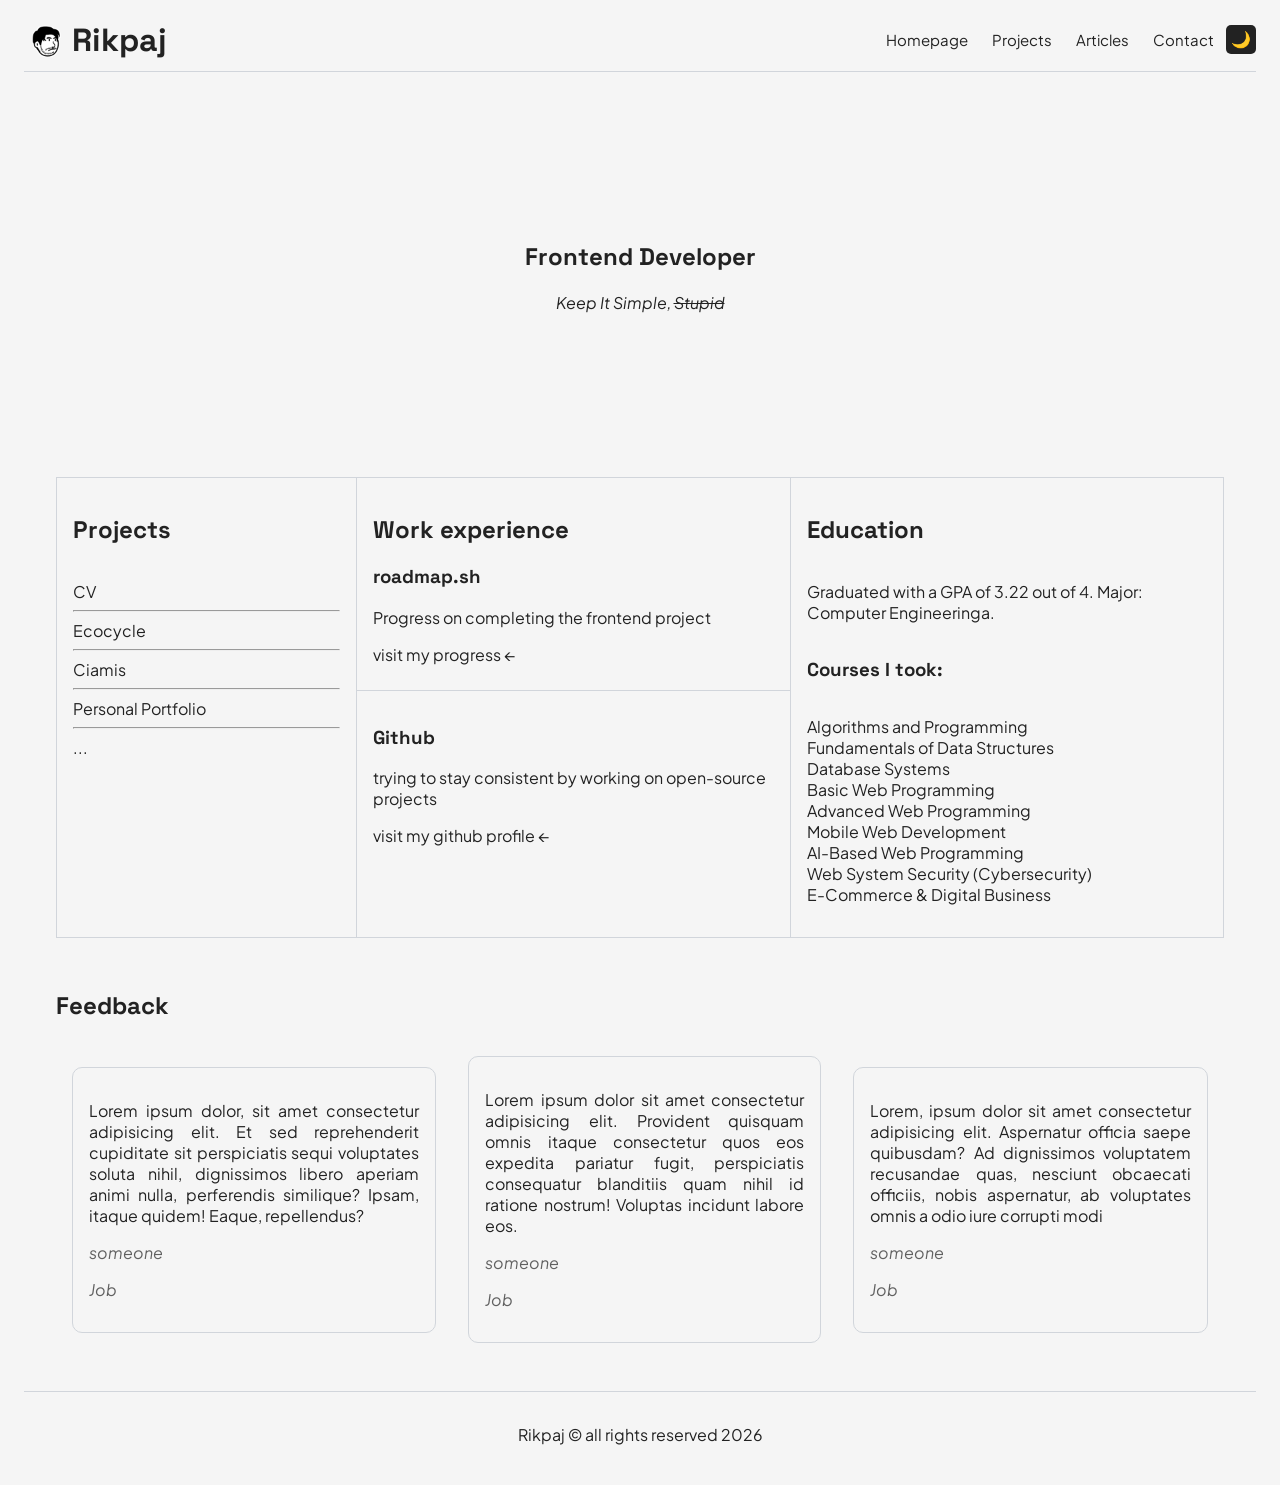
<file: index.html>
<!doctype html>
<html lang="id">
  <head>
    <meta charset="UTF-8" />
    <meta name="viewport" content="width=device-width, initial-scale=1.0" />

    <!-- SEO Meta Tags -->
    <meta
      name="description"
      content="personal fortopolio for roadmap,sh frontend"
    />
    <meta name="keyword" content="frontend project, HTML, roadmap.sh" />
    <meta name="author" content="Rikpaj" />

    <!-- Google font 1 -->
    <link rel="preconnect" href="https://fonts.googleapis.com" />
    <link rel="preconnect" href="https://fonts.gstatic.com" crossorigin />
    <link
      href="https://fonts.googleapis.com/css2?family=Space+Grotesk:wght@300..700&display=swap"
      rel="stylesheet"
    />
    <!-- Google font 2 -->
    <link rel="preconnect" href="https://fonts.googleapis.com" />
    <link rel="preconnect" href="https://fonts.gstatic.com" crossorigin />
    <link
      href="https://fonts.googleapis.com/css2?family=Plus+Jakarta+Sans:ital,wght@0,200..800;1,200..800&display=swap"
      rel="stylesheet"
    />

    <title>Personal Portfolio</title>
    <link rel="stylesheet" href="/styles/styles.css" />
  </head>
  <body>
    <header>
      <img src="/img/image.png" alt="logo" />
      <span class="logo"> Rikpaj </span>
      <nav>
        <ul>
          <li><a href="/index.html">Homepage</a></li>
          <li><a href="/Projects.html">Projects</a></li>
          <li><a href="/Articles.html">Articles</a></li>
          <li><a href="/Contact.html">Contact</a></li>
        </ul>
      </nav>

      <!-- dark mode -->
      <button id="theme-toggle">🌙</button>
    </header>

    <!-- main content-->
    <main>
      <section class="hero">
        <h1>Frontend Developer</h1>
        <p>
          <i>Keep It Simple, <s>Stupid </s></i>
        </p>
      </section>

      <div class="flex-wrapper">
        <section class="projects">
          <h2>Projects</h2>
          <ul>
            <li><a href="/Projects.html">CV</a></li>
            <hr />
            <li><a href="/Projects.html">Ecocycle</a></li>
            <hr />
            <li><a href="/Projects.html">Ciamis</a></li>
            <hr />
            <li><a href="/Projects.html">Personal Portfolio</a></li>
            <hr />
            <li>...</li>
          </ul>
        </section>

        <section class="work-experience">
          <article>
            <h2>Work experience</h2>
            <h3>roadmap.sh</h3>
            <p>Progress on completing the frontend project</p>
            <a href="https://roadmap.sh/frontend" target="_blank"
              >visit my progress ←</a
            >
          </article>

          <article class="OpenSource-Work">
            <h3>Github</h3>
            <p>trying to stay consistent by working on open-source projects</p>
            <a href="https://github.com/Rikpaj" target="_blank"
              >visit my github profile ←</a
            >
          </article>
        </section>

        <section class="education">
          <h2>Education</h2>
          <p>
            Graduated with a GPA of 3.22 out of 4. Major: Computer Engineeringa.
          </p>

          <h3>Courses I took:</h3>
          <ul>
            <li>Algorithms and Programming</li>
            <li>Fundamentals of Data Structures</li>
            <li>Database Systems</li>
            <li>Basic Web Programming</li>
            <li>Advanced Web Programming</li>
            <li>Mobile Web Development</li>
            <li>AI-Based Web Programming</li>
            <li>Web System Security (Cybersecurity)</li>
            <li>E-Commerce & Digital Business</li>
          </ul>
        </section>
      </div>

      <!-- Review -->
      <aside class="ulasan">
        <h2>Feedback</h2>
        <div class="tanggapan">
          <blockquote>
            <p>
              Lorem ipsum dolor, sit amet consectetur adipisicing elit. Et sed
              reprehenderit cupiditate sit perspiciatis sequi voluptates soluta
              nihil, dignissimos libero aperiam animi nulla, perferendis
              similique? Ipsam, itaque quidem! Eaque, repellendus?
            </p>
            <p class="tranparan">someone</p>
            <p class="tranparan">Job</p>
          </blockquote>

          <blockquote>
            <p>
              Lorem ipsum dolor sit amet consectetur adipisicing elit. Provident
              quisquam omnis itaque consectetur quos eos expedita pariatur
              fugit, perspiciatis consequatur blanditiis quam nihil id ratione
              nostrum! Voluptas incidunt labore eos.
            </p>
            <p class="tranparan">someone</p>
            <p class="tranparan">Job</p>
          </blockquote>

          <blockquote>
            <p>
              Lorem, ipsum dolor sit amet consectetur adipisicing elit.
              Aspernatur officia saepe quibusdam? Ad dignissimos voluptatem
              recusandae quas, nesciunt obcaecati officiis, nobis aspernatur, ab
              voluptates omnis a odio iure corrupti modi
            </p>
            <p class="tranparan">someone</p>
            <p class="tranparan">Job</p>
          </blockquote>
        </div>
      </aside>
    </main>

    <!-- Footer -->
    <footer>
      <p>Rikpaj &copy; all rights reserved 2026</p>
    </footer>

    <!-- script js -->
    <script src="/js/script.js"></script>
  </body>
</html>
</file>
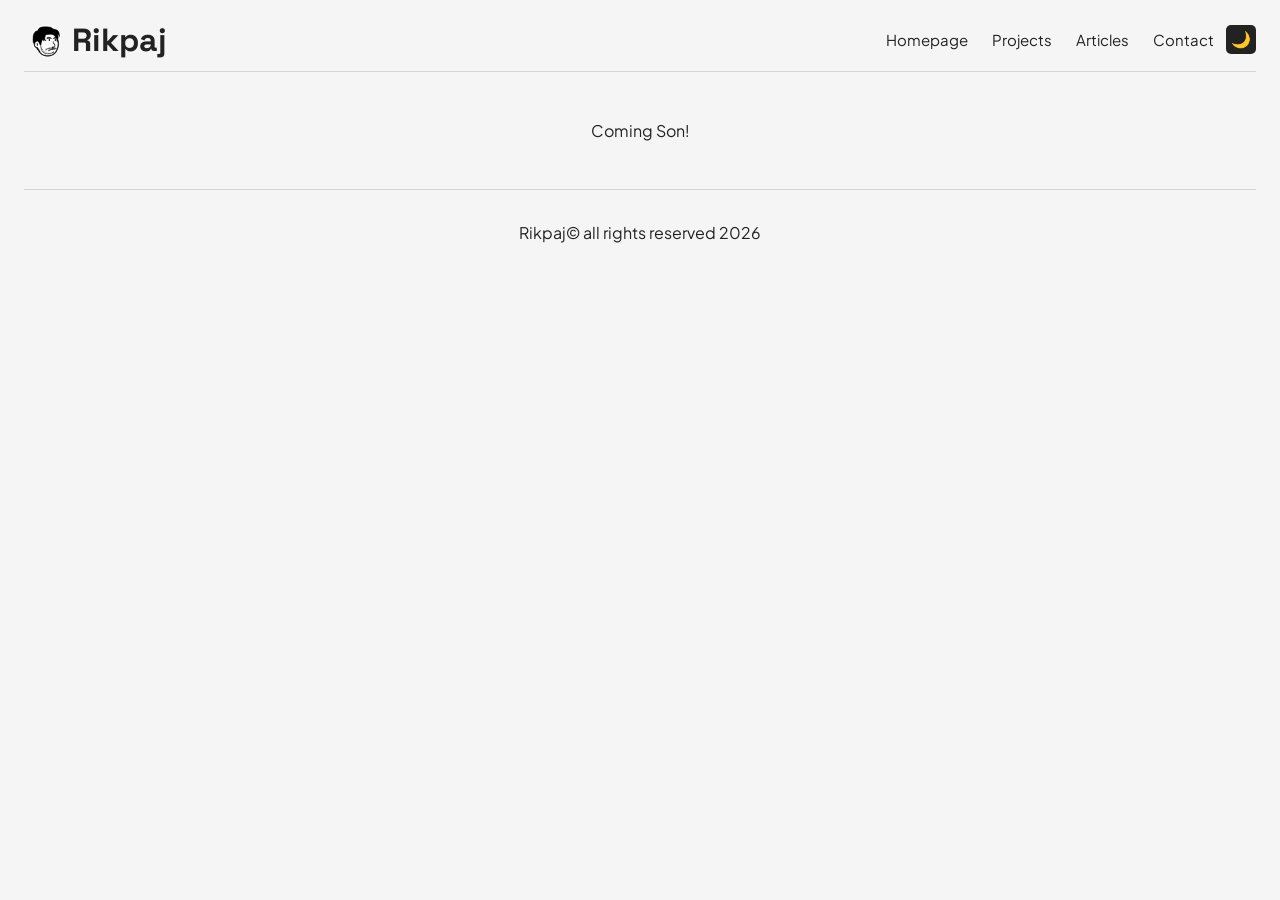
<file: Articles.html>
<!doctype html>
<html lang="id">
  <head>
    <meta charset="UTF-8" />
    <meta name="viewport" content="width=device-width, initial-scale=1.0" />

    <!-- Google font 1 -->
    <link rel="preconnect" href="https://fonts.googleapis.com" />
    <link rel="preconnect" href="https://fonts.gstatic.com" crossorigin />
    <link
      href="https://fonts.googleapis.com/css2?family=Space+Grotesk:wght@300..700&display=swap"
      rel="stylesheet"
    />
    <!-- Google font 2 -->
    <link rel="preconnect" href="https://fonts.googleapis.com" />
    <link rel="preconnect" href="https://fonts.gstatic.com" crossorigin />
    <link
      href="https://fonts.googleapis.com/css2?family=Plus+Jakarta+Sans:ital,wght@0,200..800;1,200..800&display=swap"
      rel="stylesheet"
    />

    <title>Article | Personal Portfolio</title>
    <link rel="stylesheet" href="/styles/styles.css" />
  </head>
  <body>
    <header>
      <img src="/img/image.png" alt="logo" />
      <span class="logo"> Rikpaj </span>
      <nav>
        <ul>
          <li><a href="/index.html">Homepage</a></li>
          <li><a href="/Projects.html">Projects</a></li>
          <li><a href="/Articles.html">Articles</a></li>
          <li><a href="/Contact.html">Contact</a></li>
        </ul>
      </nav>

      <!-- dark mode -->
      <button id="theme-toggle">🌙</button>
    </header>

    <!-- main content-->
    <main>
      <p>Coming Son!</p>
    </main>

    <!-- Footer -->
    <footer>
      <p>Rikpaj&copy; all rights reserved 2026</p>
    </footer>

    <!-- script js -->
    <script src="/js/script.js"></script>
  </body>
</html>
</file>
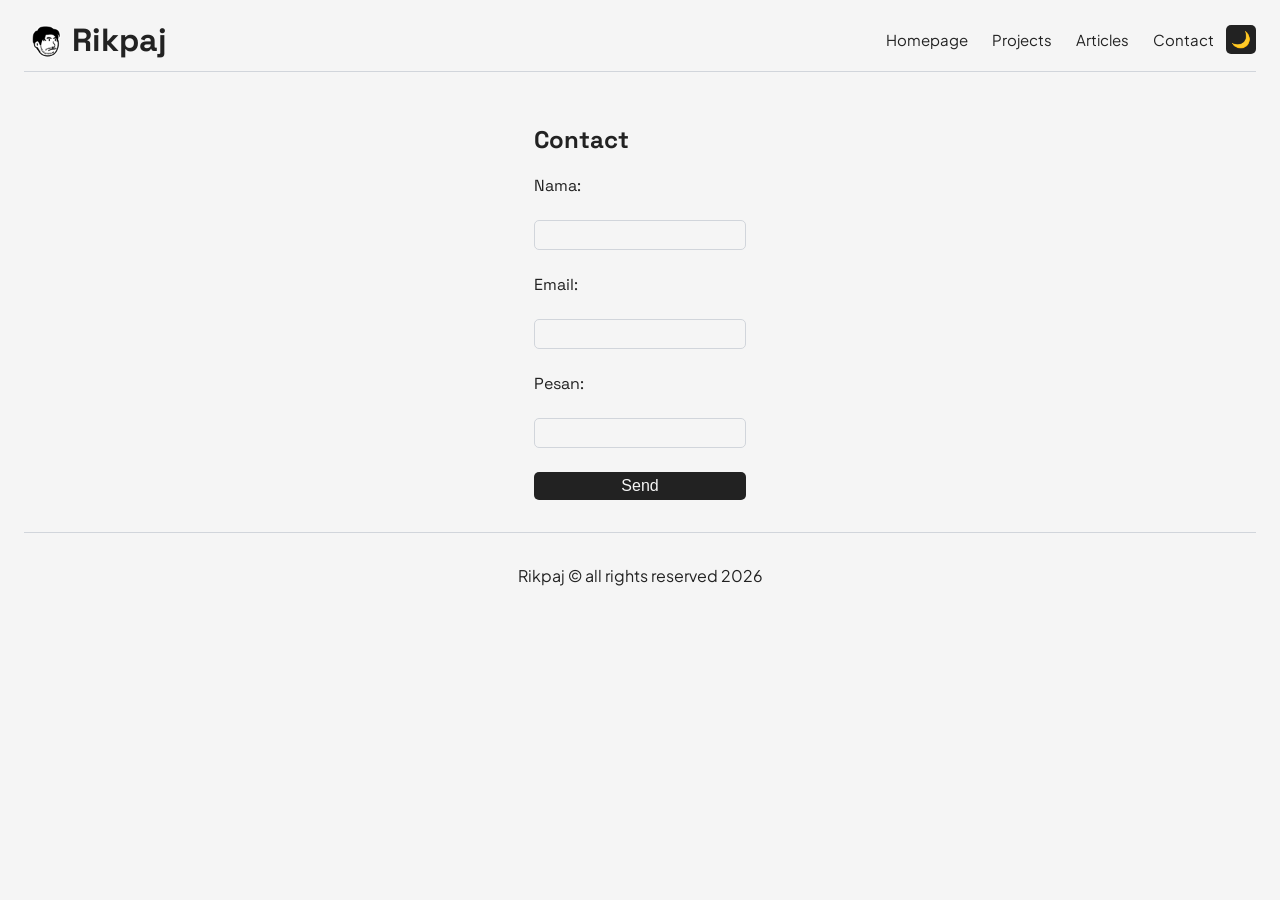
<file: Contact.html>
<!doctype html>
<html lang="id">
  <head>
    <meta charset="UTF-8" />
    <meta name="viewport" content="width=device-width, initial-scale=1.0" />

    <!-- Google font 1 -->
    <link rel="preconnect" href="https://fonts.googleapis.com" />
    <link rel="preconnect" href="https://fonts.gstatic.com" crossorigin />
    <link
      href="https://fonts.googleapis.com/css2?family=Space+Grotesk:wght@300..700&display=swap"
      rel="stylesheet"
    />
    <!-- Google font 2 -->
    <link rel="preconnect" href="https://fonts.googleapis.com" />
    <link rel="preconnect" href="https://fonts.gstatic.com" crossorigin />
    <link
      href="https://fonts.googleapis.com/css2?family=Plus+Jakarta+Sans:ital,wght@0,200..800;1,200..800&display=swap"
      rel="stylesheet"
    />

    <link rel="stylesheet" href="/styles/styles.css" />
    <title>Contact | Personal Portfolio</title>
  </head>
  <body>
    <header>
      <img src="/img/image.png" alt="logo" />
      <span class="logo"> Rikpaj </span>
      <nav>
        <ul>
          <li><a href="/index.html">Homepage</a></li>
          <li><a href="/Projects.html">Projects</a></li>
          <li><a href="/Articles.html">Articles</a></li>
          <li><a href="/Contact.html">Contact</a></li>
        </ul>
      </nav>

      <!-- dark mode -->
      <button id="theme-toggle">🌙</button>
    </header>

    <!-- main content -->
    <main>
      <section class="contact">
        <h1>Contact</h1>
        <form action="#" method="post">
          <label for="name">Nama:</label>
          <input type="text" id="name" name="name" required />

          <label for="Email">Email:</label>
          <input type="email" id="email" name="email" required />

          <label for="mesage">Pesan:</label>
          <input type="message" id="mesage" row="5" required />

          <button type="submit">Send</button>
        </form>
      </section>
    </main>

    <!-- Footer -->
    <footer>
      <p>Rikpaj &copy; all rights reserved 2026</p>
    </footer>

    <!-- script js -->
    <script src="/js/script.js"></script>
  </body>
</html>
</file>
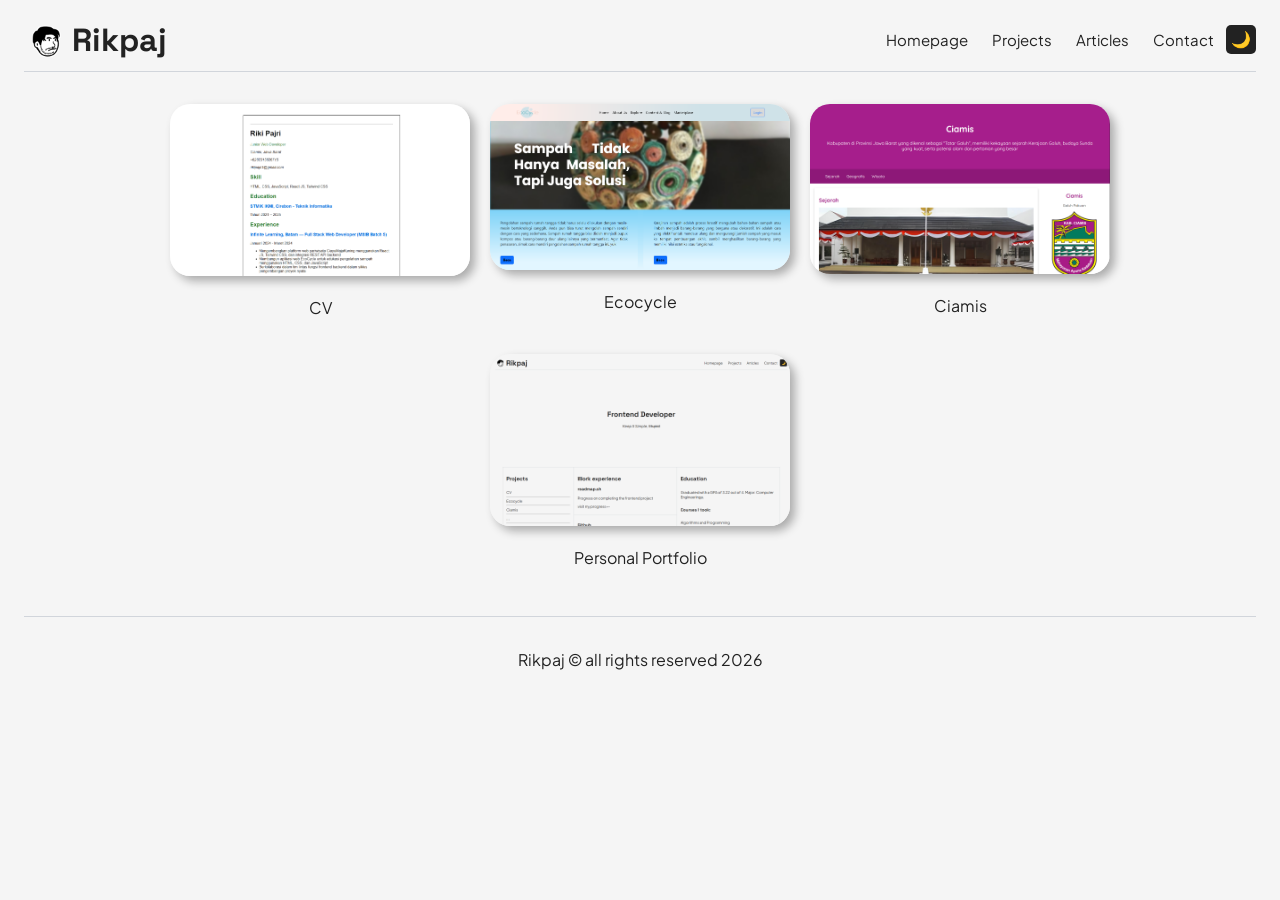
<file: Projects.html>
<!doctype html>
<html lang="id">
  <head>
    <meta charset="UTF-8" />
    <meta name="viewport" content="width=device-width, initial-scale=1.0" />

    <!-- Google font 1 -->
    <link rel="preconnect" href="https://fonts.googleapis.com" />
    <link rel="preconnect" href="https://fonts.gstatic.com" crossorigin />
    <link
      href="https://fonts.googleapis.com/css2?family=Space+Grotesk:wght@300..700&display=swap"
      rel="stylesheet"
    />
    <!-- Google font 2 -->
    <link rel="preconnect" href="https://fonts.googleapis.com" />
    <link rel="preconnect" href="https://fonts.gstatic.com" crossorigin />
    <link
      href="https://fonts.googleapis.com/css2?family=Plus+Jakarta+Sans:ital,wght@0,200..800;1,200..800&display=swap"
      rel="stylesheet"
    />

    <title>Projects | Personal Portfolio</title>
    <link rel="stylesheet" href="/styles/styles.css" />
  </head>
  <body>
    <header>
      <img src="/img/image.png" alt="logo" />
      <span class="logo"> Rikpaj </span>
      <nav>
        <ul>
          <li><a href="/index.html">Homepage</a></li>
          <li><a href="/Projects.html">Projects</a></li>
          <li><a href="/Articles.html">Articles</a></li>
          <li><a href="/Contact.html">Contact</a></li>
        </ul>
      </nav>

      <!-- dark mode -->
      <button id="theme-toggle">🌙</button>
    </header>

    <!-- main content-->
    <main >
      <div class="wadahkartu">
      <section class="kartu">
        <a href="https://cvrikpaj.vercel.app/" target="_blank">
          <img src="/img/CV.png" alt="logo"
        /></a>
        <p>CV</p>
      </section>
      <section class="kartu">
        <a href="https://ecocycle-inky.vercel.app/" target="_blank">
          <img src="/img/Ecocycle.png" alt="logo"
        /></a>
        <p>Ecocycle</p>
      </section>
      <section class="kartu">
        <a href="https://ciamis.vercel.app/" target="_blank">
          <img src="/img/Ciamis.png" alt="logo"
        /></a>
        <p>Ciamis</p>
      </section>
      <section class="kartu">
        <a href="https://personal-portfolio-beta-wheat.vercel.app/" target="_blank">
          <img src="/img/Personal Portfolio.png" alt="logo"
        /></a>
      <p>Personal Portfolio</p>
      </section>
    </div>
    </main>

    <!-- Footer -->
    <footer>
      <p>Rikpaj &copy; all rights reserved 2026</p>
    </footer>

    <!-- script js -->
    <script src="/js/script.js"></script>
  </body>
</html>
</file>
<file: styles/styles.css>
/* dark mode versi 1 */
:root {
  --background-color: #f5f5f5;
  --text-color: #222222;
  --border-color: #d1d5db;

  --accent-color: #2563eb;
  --accent-hover-color: #1d4ed8;
  --accent-active-color: #1e40af;
}

.dark-mode {
  --background-color: #18181b;
  --text-color: #e4e4e7;
  --border-color: #3f3f46;

  --accent-color: #60a5fa;
  --accent-hover-color: #93c5fd;
  --accent-active-color: #bfdbfe;
}

/* dark mode versi 2*/
/* :root {
  --background-color: #fafafa;
  --text-color: #171717;
  --border-color: #d4d4d4;
}

.dark-mode {
  --background-color: #171717;
  --text-color: #fafafa;
  --border-color: #404040;
} */

/* Global styles */
*,
*::before,
*::after {
  box-sizing: border-box;
}

body {
  font-family: "Space Grotesk", sans-serif;
  padding: 0 1rem;
  background-color: var(--background-color);
  color: var(--text-color);
}

p,
a,
ul,
li {
  font-family: "Plus Jakarta Sans", sans-serif;
}

ul {
  list-style: none;
  padding: 0;
}

a {
  text-decoration: none;
  color: var(--text-color);
}

img {
  max-width: 100%;
  width: 3rem;
}

/* header */

.logo {
  font-size: 2rem;
  font-weight: bold;
  font-style: "Space Grotesk", sans-serif;
}
header {
  display: flex;
  /* justify-content: space-between; */
  align-items: center;
  padding: 5px 0;
  border-bottom: 1px solid var(--border-color);
}

nav {
  margin-left: auto;
}

nav ul {
  display: flex;
}

nav ul li a {
  padding: 0.25rem 0.5rem;
  margin: 0 0.25rem;
  font-size: 15px;
}

nav ul li a:hover {
  outline: 1px solid var(--border-color);
  border-radius: 5px;
  background-color: var(--text-color);
  color: var(--background-color);
}

/* main content */
main {
  padding: 2rem;
  display: flex;
  flex-direction: column;
  align-items: center;
  gap: 2rem;
}

.hero {
  text-align: center;
  margin: 10%;
}

/* section : catatan ai */
.flex-wrapper {
  display: flex;
  width: 100%;
}

.projects,
.work-experience,
.education {
  border: 1px solid var(--border-color);
  display: flex;
  flex-direction: column;
  padding: 1rem;
  box-sizing: border-box;
}

.projects {
  flex: 1;
  border-right: 0px solid var(--border-color);
}

.work-experience {
  flex: 1.5;
  border-right: 0px solid var(--border-color);
}

.OpenSource-Work {
  margin-top: 1.5rem;
  margin-left: -1rem;
  margin-right: -1rem;
  padding: 1rem 1rem 0 1rem;
  border-top: 1px solid var(--border-color);
}

.education {
  flex: 1.5;
}

/* ulasan */
.tanggapan {
  display: flex;
  flex-direction: row;
  align-items: center;
}

blockquote {
  border: 1px solid var(--border-color);
  padding: 1rem;
  border-radius: 10px;
  margin: 1rem;
  text-align: justify;
}

blockquote .tranparan {
  opacity: 0.7;
  font-style: italic;
}

/* footer */
footer {
  text-align: center;
  padding: 1rem;
  border-top: 1px solid var(--border-color);
}

/* contact */

form {
  display: flex;
  flex-direction: column;
  gap: 1.5rem;
}

label {
  font-size: 1rem;
  color: var(--text-color);
}

input,
textarea {
  padding: 5px;
  border: 1px solid var(--border-color);
  border-radius: 5px;
  font-size: 1rem;
  background-color: var(--background-color);
  color: var(--text-color);
}

input:focus,
textarea:focus {
  outline: none;
  border-color: var(--accent-color);
  box-shadow: 0 0 0 1px;
}

button {
  padding: 5px;
  background-color: var(--text-color);
  color: var(--background-color);
  border: none;
  border-radius: 5px;
  cursor: pointer;
  font-size: 1rem;
  transition: background-color 0.3s ease;
}

button:hover {
  background-color: var(--background-color);
  color: var(--text-color);
  border: 1px solid var(--border-color);
}

button:active {
  background-color: var(--text-color);
}

/* Project */
.wadahkartu {
  display: flex; /* Membuat isi di dalamnya berjejer ke samping */
  flex-wrap: wrap; /* Kartu otomatis turun ke bawah jika layar HP kekecilan */
  justify-content: center; /* Membuat posisi kartu rata tengah */
  gap: 20px; /* Memberi jarak antar kartu sebesar 20px */
}
.kartu {
  width: 300px;
  text-align: center;
}
.kartu img {
  width: 100%;
  max-width: 500%;
  border-radius: 20px;
  box-shadow: 5px 5px 10px rgba(0, 0, 0, 0.3);
}

/* Media */
@media (max-width: 768px) {
  header {
    flex-direction: column;
    align-items: flex-start;
    gap: 0.5rem;
  }

  nav {
    margin-left: 0;
    width: 100%;
  }

  nav ul {
    flex-wrap: wrap;
    gap: 0.25rem;
  }

  .flex-wrapper {
    flex-direction: column;
  }

  .projects,
  .work-experience,
  .education {
    flex: 1 1 auto;
  }

  .tanggapan {
    flex-direction: column;
    align-items: stretch; /* reset, biar blockquote selebar penuh lagi */
  }

  blockquote {
    box-sizing: border-box; /* jaga-jaga: padding+border ikut dihitung di lebar 100% */
  }
}
</file>
